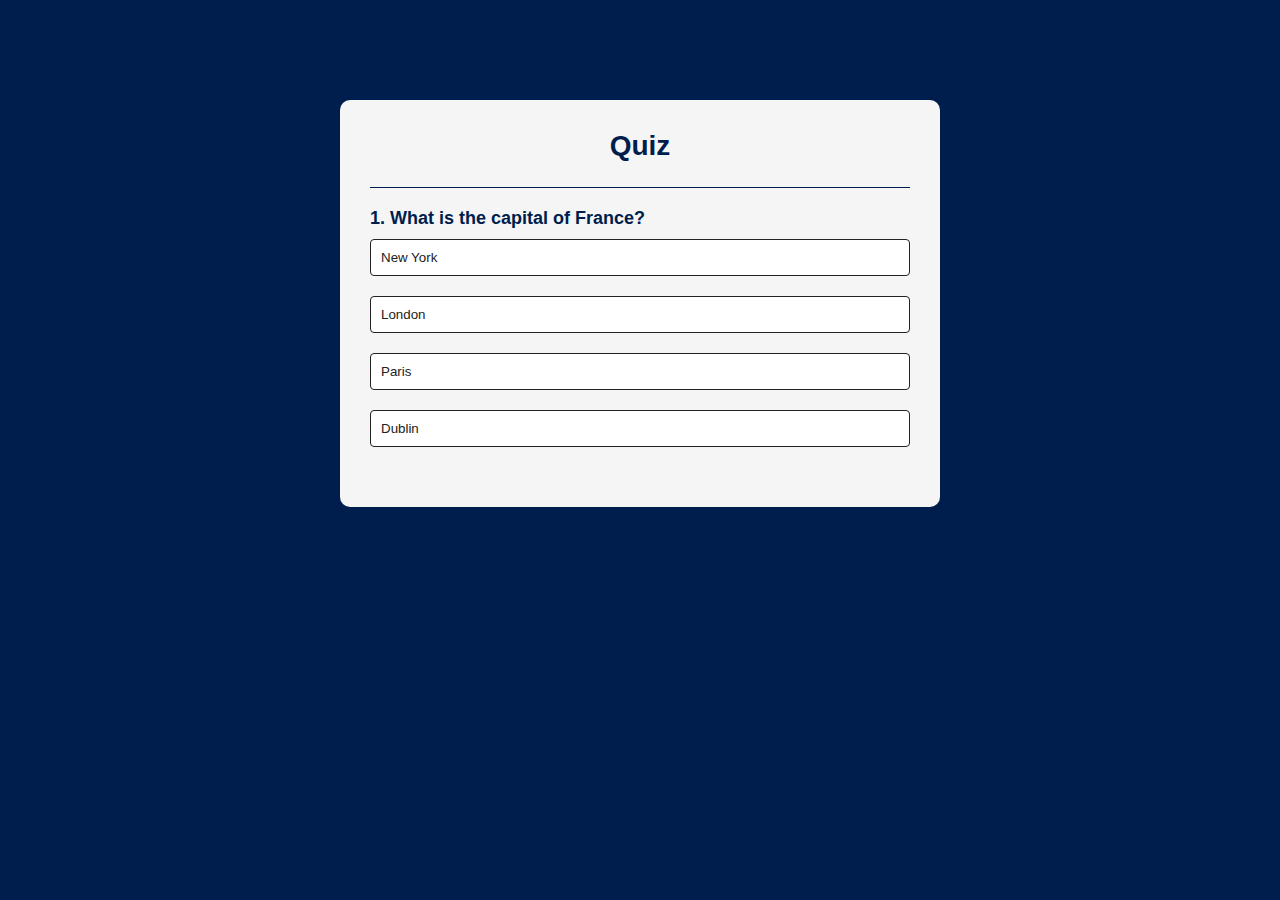
<file: JavaScript Projects/quiz_app/index.html>
<!DOCTYPE html>
<html lang="en">
  <head>
    <meta charset="UTF-8" />
    <meta name="viewport" content="width=device-width, initial-scale=1.0" />
    <link rel="stylesheet" href="./style.css" />
    <title>Quiz-App</title>
  </head>
  <body>
    <div class="app">
      <h1>Quiz</h1>
      <div class="quiz">
        <h2 id="question">Questions</h2>
        <div id="answer-btns"></div>
        <button id="next-btn" class="btn">Next</button>
      </div>
    </div>
    <script src="./index.js"></script>
  </body>
</html>
</file>
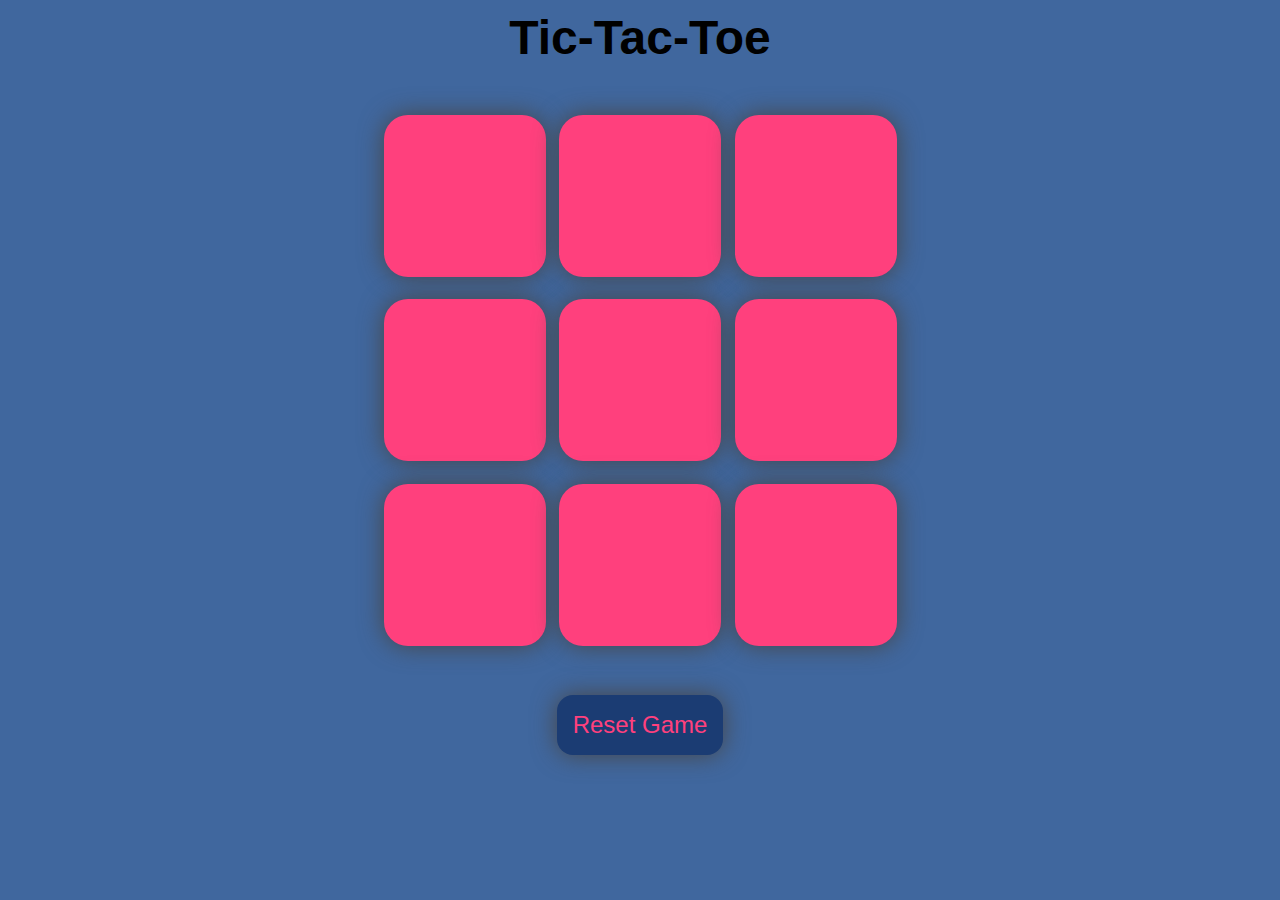
<file: JavaScript Projects/tictactoe/index.html>
<!DOCTYPE html>
<html lang="en">
  <head>
    <meta charset="UTF-8" />
    <meta name="viewport" content="width=device-width, initial-scale=1.0" />
    <title>Tic-Tac-Toe</title>
    <link rel="stylesheet" href="./style.css" />
  </head>
  <body>
    <div class="msg-container hide">
      <p id="msg">Winner</p>
      <button id="new-btn">New Game</button>
    </div>
    <main>
      <h1>Tic-Tac-Toe</h1>
      <div class="container">
        <div class="game">
          <button class="box"></button>
          <button class="box"></button>
          <button class="box"></button>
          <button class="box"></button>
          <button class="box"></button>
          <button class="box"></button>
          <button class="box"></button>
          <button class="box"></button>
          <button class="box"></button>
        </div>
      </div>
      <button id="reset-btn">Reset Game</button>
    </main>
    <script src="./app.js"></script>
  </body>
</html>
</file>
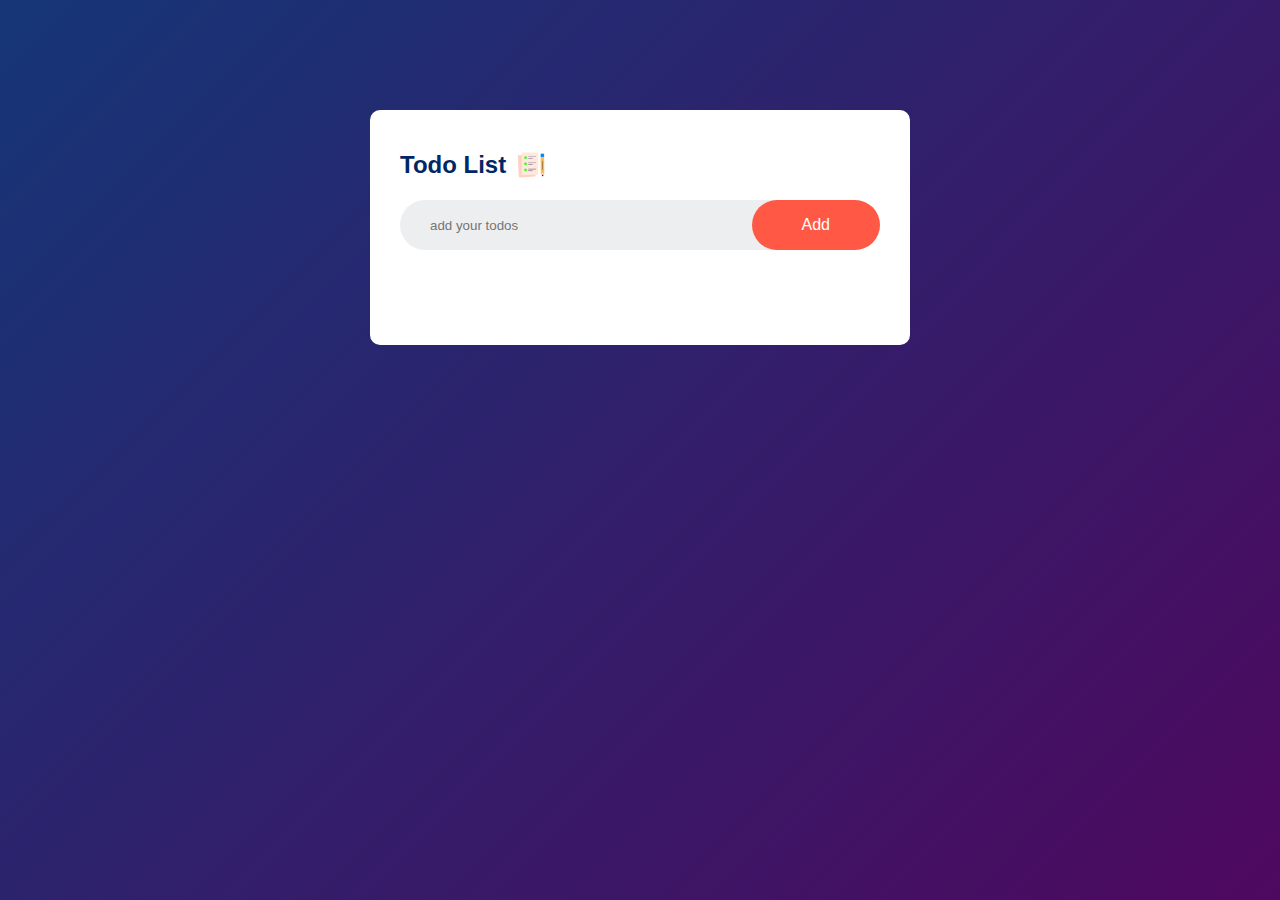
<file: JavaScript Projects/todolist/index.html>
<!DOCTYPE html>
<html lang="en">
  <head>
    <meta charset="UTF-8" />
    <meta name="viewport" content="width=device-width, initial-scale=1.0" />
    <link rel="stylesheet" href="./style.css" />
    <title>Todo List App</title>
  </head>
  <body>
    <div class="container">
      <div class="todo-app">
        <h2>Todo List <img src="./images/icon.png" alt="logo" /></h2>
        <div class="row">
          <input type="text" id="input-box" placeholder="add your todos" />
          <button onclick="addTask()">Add</button>
        </div>
        <ul id="list-container">
          <!-- <li class="checked">Task 1</li>
          <li>Task 2</li>
          <li>Task 3</li> -->
        </ul>
      </div>
    </div>
    <script src="./index.js"></script>
  </body>
</html>
</file>
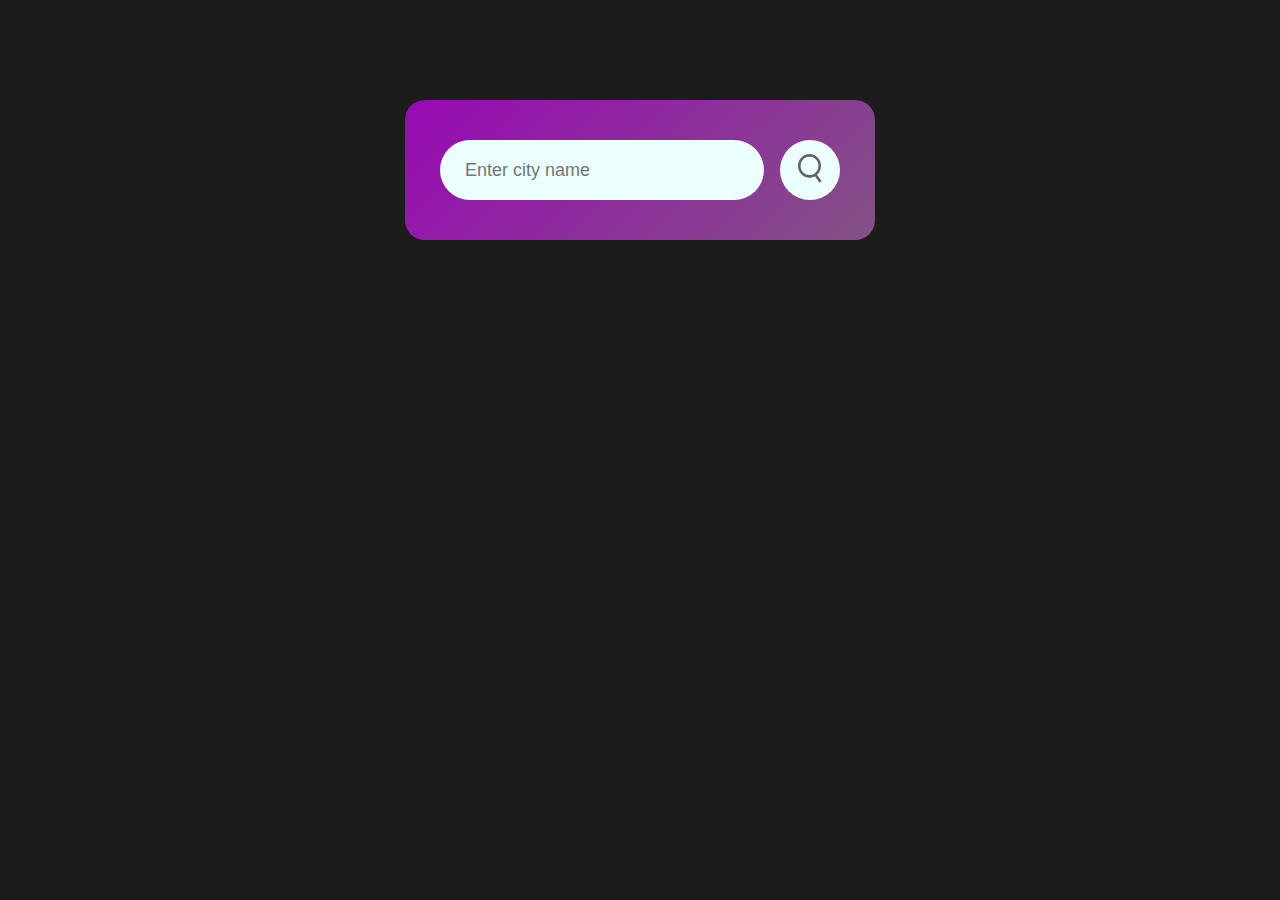
<file: JavaScript Projects/weather_app/index.html>
<!DOCTYPE html>
<html lang="en">
  <head>
    <meta charset="UTF-8" />
    <meta name="viewport" content="width=device-width, initial-scale=1.0" />
    <title>Weather App</title>
    <link rel="stylesheet" href="style.css" />
  </head>
  <body>
    <div class="card">
      <div class="search">
        <input type="text" placeholder="Enter city name" spellcheck="false" />
        <button><img src="./images/search.png" alt="" /></button>
      </div>

      <div class="error">
        <p>Oops!! something wrong from your end</p>
      </div>

      <div class="weather">
        <img src="./images/drizzle.png" alt="drizzle" class="weather-status" />
        <h1 class="temperature">13°C</h1>
        <h2 class="city">Noida</h2>
        <div class="details">
          <div class="col">
            <img src="./images/humidity.png" alt="" />
            <div>
              <p class="humidity">50%</p>
              <p>Humidity</p>
            </div>
          </div>
          <div class="col">
            <img src="./images/wind.png" alt="" />
            <div>
              <p class="wind">30 km/h</p>
              <p>Wind Speed</p>
            </div>
          </div>
        </div>
      </div>
    </div>

    <script src="index.js"></script>
  </body>
</html>
</file>
<file: JavaScript Projects/quiz_app/style.css>
* {
  margin: 0;
  padding: 0;
  box-sizing: border-box;
  font-family: "Poppins", sans-serif;
}

body {
  background: #001e4d;
}

.app {
  background: #f5f5f5;
  width: 90%;
  max-width: 600px;
  margin: 100px auto 0;
  border-radius: 10px;
  padding: 30px;
}

.app h1 {
  text-align: center;
  font-size: 28px;
  font-weight: 600;
  color: #001e4d;
  border-bottom: 1px solid #001e4d;
  padding-bottom: 25px;
}

.quiz {
  padding: 20px 0;
}

.quiz h2 {
  font-size: 18px;
  color: #001e4d;
  font-weight: 600;
}

.btn {
  background: white;
  color: #222;
  font-weight: 500;
  width: 100%;
  border: 1px solid #222;
  padding: 10px;
  margin: 10px 0;
  text-align: left;
  border-radius: 4px;
  cursor: pointer;
  transition: all 0.3s;
}

/* hover effect will work when button is not disabled */
.btn:hover :not([disabled]) {
  background: #222;
  color: #fff;
}

.btn:disabled {
  cursor: no-drop;
}

#next-btn {
  background: #001e4d;
  color: #fff;
  font-weight: 500;
  width: 150px;
  border: 0;
  padding: 10px;
  text-align: center;
  display: block;
  padding: 10px;
  margin: 20px auto 0;
  display: none;
}
</file>
<file: JavaScript Projects/tictactoe/style.css>
* {
  margin: 0;
  padding: 0;
}

body {
  background-color: #40679e;
  text-align: center;
}

h1 {
  margin-top: 10px;
  font-family: "Segoe UI", Tahoma, Geneva, Verdana, sans-serif;
  font-size: 48px;
  font-weight: 900;
}
.container {
  height: 70vh;
  display: flex;
  align-items: center;
  justify-content: center;
}

.game {
  height: 60vmin;
  width: 60vmin;
  display: flex;
  flex-wrap: wrap;
  justify-content: center;
  align-items: center;
  gap: 1.5vmin;
}

.box {
  height: 18vmin;
  width: 18vmin;
  border-radius: 1.5rem;
  border: none;
  box-shadow: 0 0 25px rgb(71, 70, 70, 2);
  font-size: 8vmin;
  color: #ffcad4;
  background-color: #ff407d;
}

#reset-btn {
  padding: 1rem;
  font-size: 1.5rem;
  border-radius: 1rem;
  border: none;
  box-shadow: 0 0 25px rgb(71, 70, 70, 2);
  background-color: #1b3c73;
  color: #ff407d;
  margin-bottom: 10px;
}
#new-btn {
  padding: 1rem;
  font-size: 1.5rem;
  border-radius: 1rem;
  border: none;
  box-shadow: 0 0 25px rgb(71, 70, 70, 2);
  background-color: #1b3c73;
  color: #ff407d;
}

#msg {
  color: #ff407d;
  background-color: #1b3c73;
  font-size: 6vmin;
  margin-bottom: 20px;
}

.msg-container {
  height: 15vmin;
}

.hide {
  display: none;
}

@media only screen and (max-width: 1000px) {
  h1 {
    margin-top: 56px;
  }
}
</file>
<file: JavaScript Projects/todolist/style.css>
* {
  margin: 0;
  padding: 0;
  font-family: "Poppins", sans-serif;
  box-sizing: border-box;
}

.container {
  width: 100%;
  height: 100vh;
  background: linear-gradient(135deg, #153677, #4e085f);
  padding: 10px;
}

.todo-app {
  width: 100%;
  max-width: 540px;
  background: white;
  /*Margin top left-right bottom*/
  margin: 100px auto 20px;
  padding: 40px 30px 70px;
  border-radius: 10px;
}

.todo-app h2 {
  color: #002765;
  display: flex;
  align-items: center;
  margin-bottom: 20px;
}

.todo-app h2 img {
  width: 30px;
  margin-left: 10px;
}

.row {
  display: flex;
  align-items: center;
  justify-content: space-between;
  background: #edeef0;
  border-radius: 30px;
  padding-left: 20px;
  margin-bottom: 25px;
}

input {
  flex: 1; /*takes the full width*/
  border: none;
  outline: none;
  background: transparent;
  padding: 10px;
  font-weight: 14px;
}

button {
  border: none;
  outline: none;
  padding: 16px 50px;
  background: #ff5945;
  cursor: pointer;
  color: white;
  font-size: 16px;
  border-radius: 40px;
}

ul li {
  list-style: none;
  font-size: 17px;
  padding: 12px 8px 12px 50px;
  user-select: none;
  cursor: pointer;
  position: relative;
}

/* for adding a check circle in front  */
ul li::before {
  content: "";
  position: absolute;
  height: 28px;
  width: 28px;
  border-radius: 50%;
  background-image: url(./images/unchecked.png);
  background-size: cover;
  background-position: center;
  top: 12px;
  left: 8px;
}

ul li.checked {
  color: #555;
  text-decoration: line-through;
}

ul li.checked::before {
  background-image: url(./images/checked.png);
}

ul li span {
  position: absolute;
  right: 0;
  top: 5px;
  width: 40px;
  height: 40px;
  font-size: 22px;
  color: #555;
  line-height: 40px;
  text-align: center;
  border-radius: 50%;
}

ul li span:hover {
  background: #edeef0;
}
</file>
<file: JavaScript Projects/weather_app/style.css>
* {
  padding: 0;
  margin: 0;
  font-family: Poppins, sans-serif;
  box-sizing: border-box;
}

body {
  background-color: rgb(29, 28, 28);
}

.card {
  background: linear-gradient(135deg, #d400feac, #88548af3);
  width: 90%;
  max-width: 470px;
  color: #fff;
  margin: 100px auto 0;
  border-radius: 20px;
  padding: 40px 35px;
  text-align: center;
}

.search {
  width: 100%;
  display: flex;
  align-items: center;
  justify-content: space-between;
}

.search input {
  border: 0;
  outline: 0;
  background: #ebfffc;
  color: #555;
  padding: 10px 25px;
  height: 60px;
  border-radius: 30px;
  flex: 1;
  margin-right: 16px;
  font-size: 18px;
}

.search button {
  border: 0;
  outline: 0;
  background: #ebfffc;
  border-radius: 50%;
  width: 60px;
  height: 60px;
  cursor: pointer;
}

.search button img {
  width: 24px;
}

.weather-status {
  width: 170px;
  margin-top: 30px;
}

.weather h1 {
  font-size: 80px;
  font-weight: 500;
}
.weather h2 {
  font-size: 45px;
  font-weight: 400;
  margin-top: -10px;
}

.details {
  display: flex;
  align-items: center;
  justify-content: space-between;
  padding: 0 20px;
  margin-top: 50px;
}

.col {
  display: flex;
  align-items: center;
  text-align: left;
}

.col img {
  width: 40px;
  margin-right: 10px;
}

.humidity {
  font-size: 28px;
  margin-top: -6px;
}
.wind {
  font-size: 28px;
  margin-top: -6px;
}

.weather {
  display: none;
}

.error {
  text-align: center;
  margin-top: 50px;
  font-size: larger;
  font-weight: 500;
  display: none;
}
</file>
